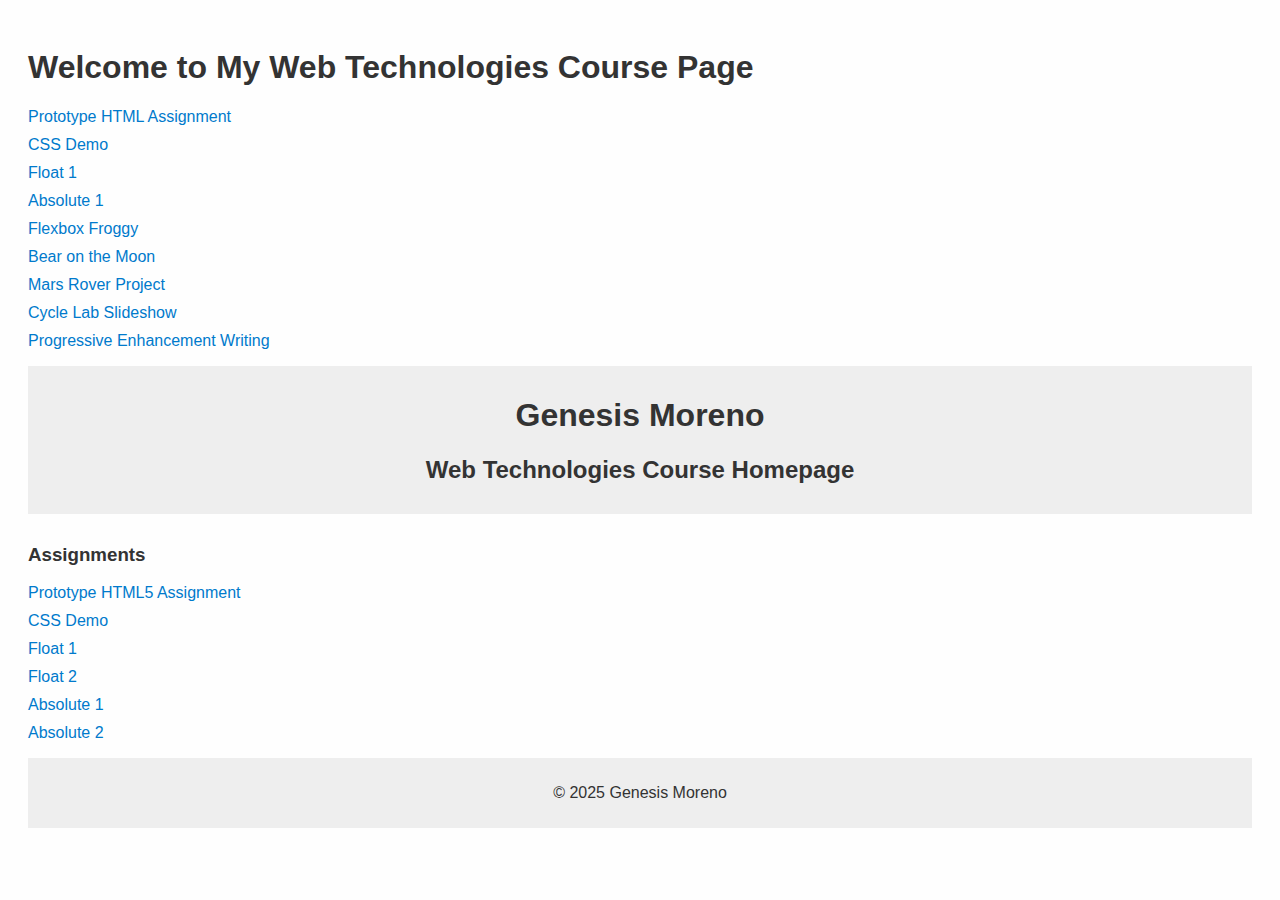
<file: index.html>
<!DOCTYPE html>
<html2 lang="en">
<head>
  <meta charset="UTF-8" />
  <meta name="viewport" content="width=device-width, initial-scale=1.0" />
  <title>Genesis Moreno – Web Technologies</title>
  <style>
    body {
      font-family: Arial, sans-serif;
      padding: 20px;
      background-color: #fefefe;
      color: #333;
    }
    header, footer {
      text-align: center;
      padding: 10px;
      background-color: #eee;
    }
    section {
      margin-top: 30px;
    }
    ul {
      list-style-type: none;
      padding-left: 0;
    }
    li {
      margin: 10px 0;
    }
    a {
      text-decoration: none;
      color: #007acc;
    }
    a:hover {
      text-decoration: underline;
    }
  </style>
</head>
<body>
  <h1>Welcome to My Web Technologies Course Page</h1>
  <ul>
    <li><a href="Prototype.html">Prototype HTML Assignment</a></li>
    <li><a href="CSS-Demo.html">CSS Demo</a></li>
    <li><a href="Float1.html">Float 1</a></li>
    <li><a href="Absolute1.html">Absolute 1</a></li>
    <li><a href="FlexboxFroggy.html">Flexbox Froggy</a></li>
    <li><a href="BearOnMoon.html">Bear on the Moon</a></li>
    <li><a href="MarsRover.html">Mars Rover Project</a></li>
    <li><a href="CycleLab.html">Cycle Lab Slideshow</a></li>
    <li><a href="ProgressiveWriting.html">Progressive Enhancement Writing</a></li>
  </ul>
</body>
</html>

</head>
<body>

  <header>
    <h1>Genesis Moreno</h1>
    <h2>Web Technologies Course Homepage</h2>
  </header>

  <section>
    <h3>Assignments</h3>
    <ul>
      <li>
        <a href="https://mockry23.github.io/prototype-html5-assignment/" target="_blank">
          Prototype HTML5 Assignment
        </a>
      </li>
      <li>
        <a href="CSS-Demo.html" target="_blank">CSS Demo</a>
      </li>  
      <li><a href="Float1.html" target="_blank">Float 1</a></li>
     <li><a href="Float2.html" target="_blank">Float 2</a></li>
     <li><a href="Absolute1.html" target="_blank">Absolute 1</a></li>
      <li><a href="Absolute2.html" target="_blank">Absolute 2</a></li>



    </ul>
  </section>

  <footer>
    <p>&copy; 2025 Genesis Moreno</p>
  </footer>

</body>
</html>
</file>
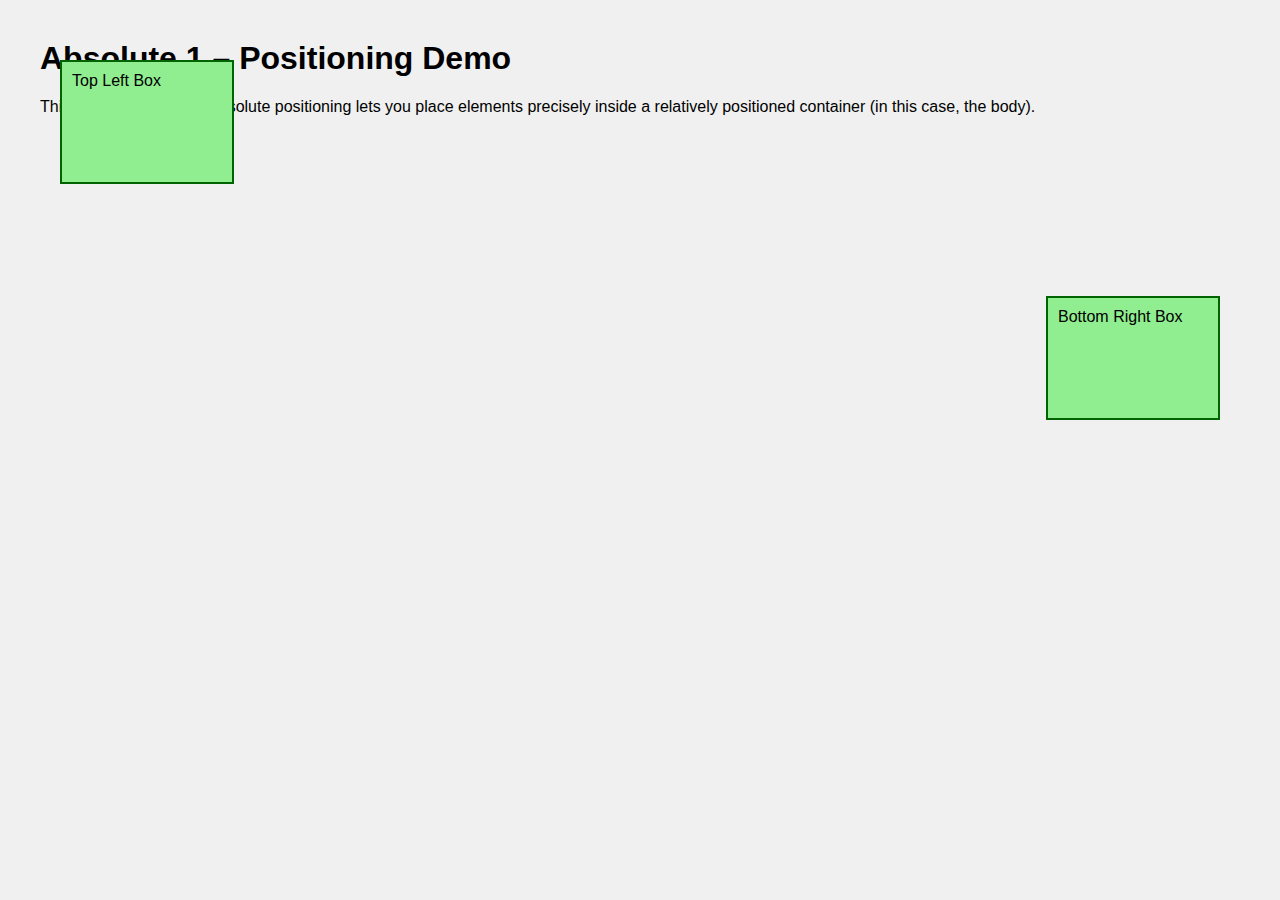
<file: Absolute1.html>
<!DOCTYPE html>
<html lang="en">
<head>
  <meta charset="UTF-8" />
  <title>Absolute Positioning Example</title>
  <style>
    body {
      font-family: Arial, sans-serif;
      margin: 40px;
      position: relative;
      height: 400px;
      background-color: #f0f0f0;
    }

    .box {
      width: 150px;
      height: 100px;
      background-color: #90ee90;
      border: 2px solid #006400;
      padding: 10px;
      position: absolute;
    }

    .top-left {
      top: 20px;
      left: 20px;
    }

    .bottom-right {
      bottom: 20px;
      right: 20px;
    }
  </style>
</head>
<body>
  <h1>Absolute 1 – Positioning Demo</h1>

  <div class="box top-left">Top Left Box</div>
  <div class="box bottom-right">Bottom Right Box</div>

  <p>This demonstrates how absolute positioning lets you place elements precisely inside a relatively positioned container (in this case, the body).</p>
</body>
</html>
</file>
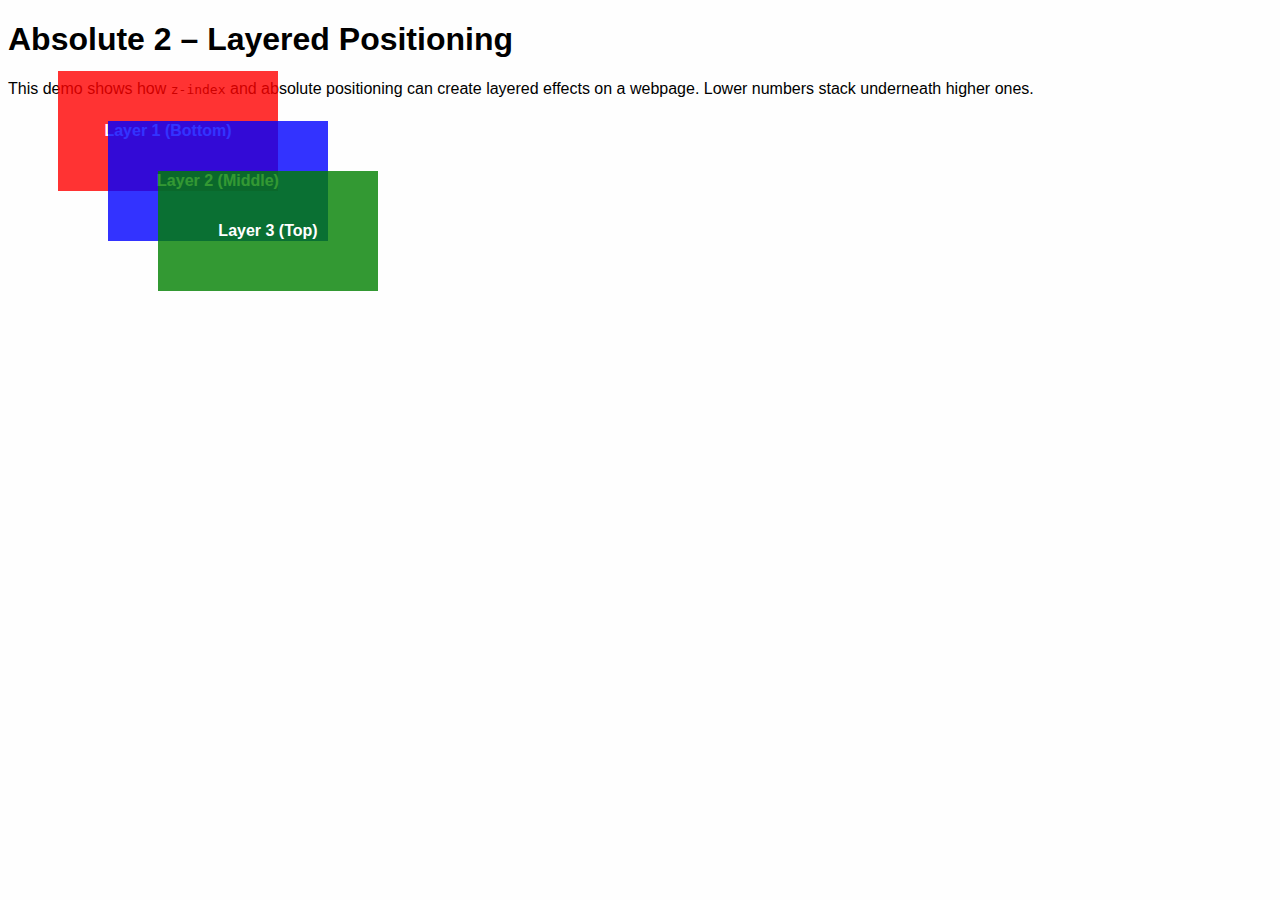
<file: Absolute2.html>
<!DOCTYPE html>
<html lang="en">
<head>
  <meta charset="UTF-8" />
  <title>Absolute Positioning – Layering</title>
  <style>
    body {
      font-family: Arial, sans-serif;
      position: relative;
      height: 500px;
      background-color: #fefefe;
    }

    .layer {
      position: absolute;
      width: 200px;
      height: 100px;
      padding: 10px;
      color: white;
      font-weight: bold;
      text-align: center;
      line-height: 100px;
    }

    .layer1 {
      top: 50px;
      left: 50px;
      background-color: rgba(255, 0, 0, 0.8);
      z-index: 1;
    }

    .layer2 {
      top: 100px;
      left: 100px;
      background-color: rgba(0, 0, 255, 0.8);
      z-index: 2;
    }

    .layer3 {
      top: 150px;
      left: 150px;
      background-color: rgba(0, 128, 0, 0.8);
      z-index: 3;
    }
  </style>
</head>
<body>
  <h1>Absolute 2 – Layered Positioning</h1>

  <div class="layer layer1">Layer 1 (Bottom)</div>
  <div class="layer layer2">Layer 2 (Middle)</div>
  <div class="layer layer3">Layer 3 (Top)</div>

  <p>This demo shows how <code>z-index</code> and absolute positioning can create layered effects on a webpage. Lower numbers stack underneath higher ones.</p>
</body>
</html>
</file>
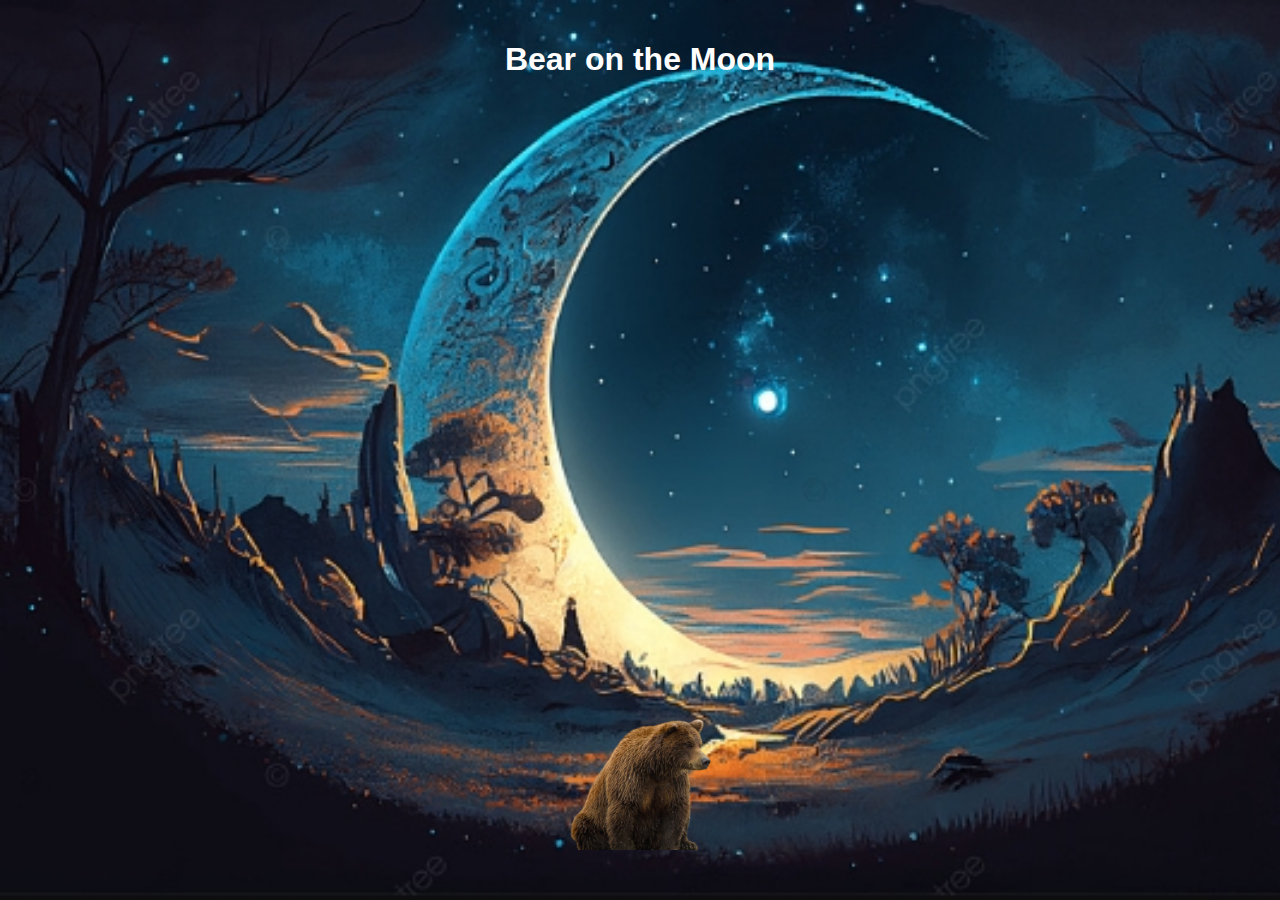
<file: BearOnMoon.html>
<!DOCTYPE html>
<html lang="en">
<head>
  <meta charset="UTF-8" />
  <meta name="viewport" content="width=device-width, initial-scale=1.0" />
  <title>Bear on the Moon</title>
  <style>
    body {
      margin: 0;
      padding: 0;
      background-color: black;
      overflow: hidden;
    }

    .moon {
      background-image: url("moon.jpg");
      background-size: cover;
      width: 100vw;
      height: 100vh;
      position: relative;
    }

    .bear {
      position: absolute;
      bottom: 50px;
      left: 50%;
      transform: translateX(-50%);
      width: 150px;
    }

    h1 {
      color: white;
      text-align: center;
      position: absolute;
      top: 20px;
      width: 100%;
      font-family: sans-serif;
    }
  </style>
</head>
<body>

  <div class="moon">
    <h1>Bear on the Moon</h1>
    <img src="bear.png" alt="Bear" class="bear" />
  </div>

</body>
</html>
</file>
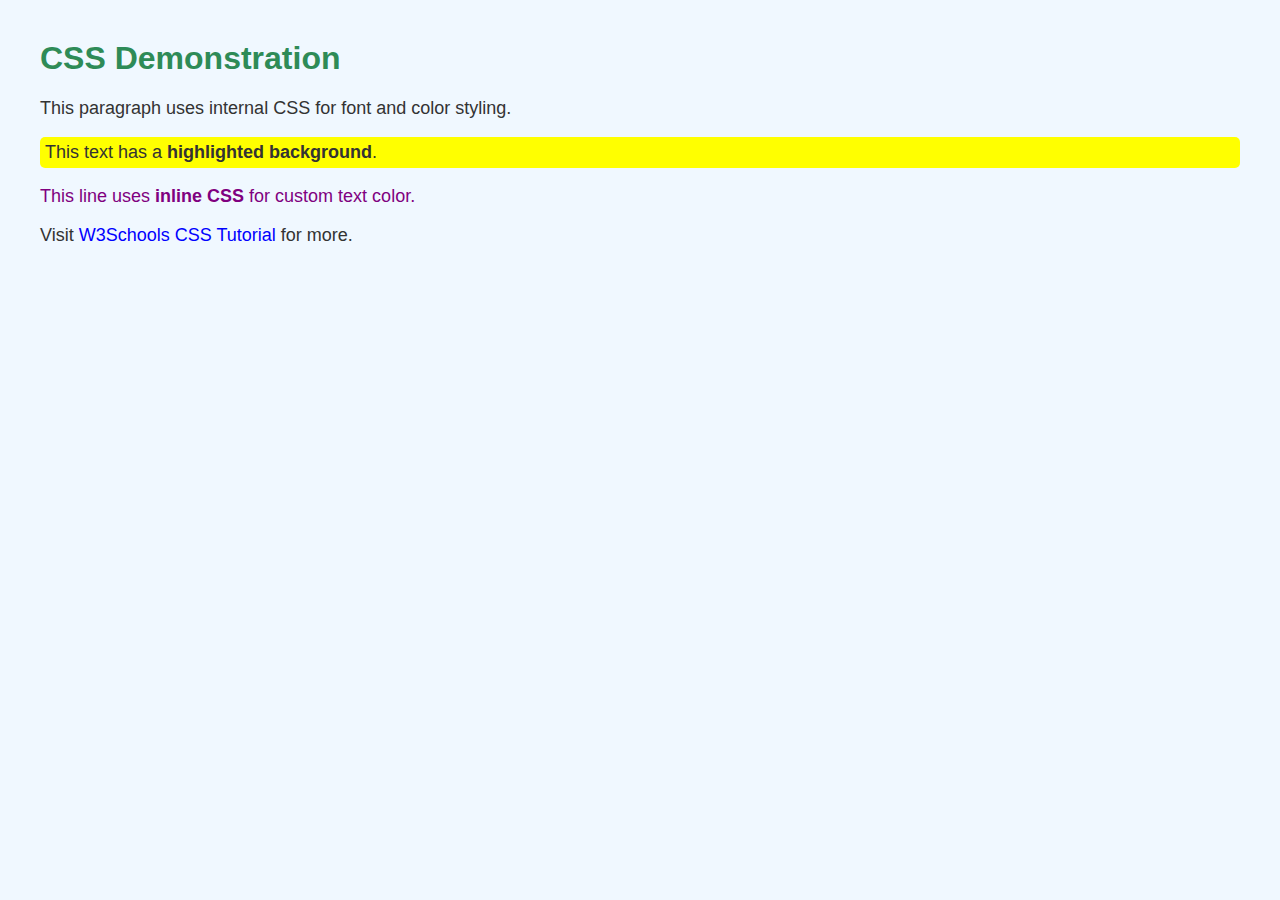
<file: CSS-Demo.html>
<!DOCTYPE html>
<html lang="en">
<head>
  <meta charset="UTF-8" />
  <title>CSS Demo</title>
  <style>
    body {
      font-family: Verdana, sans-serif;
      background-color: #f0f8ff;
      margin: 40px;
    }

    h1 {
      color: #2e8b57;
    }

    p {
      font-size: 18px;
      color: #333;
    }

    .highlight {
      background-color: yellow;
      padding: 5px;
      border-radius: 5px;
    }

    a {
      color: blue;
      text-decoration: none;
    }

    a:hover {
      color: red;
    }
  </style>
</head>
<body>
  <h1>CSS Demonstration</h1>
  <p>This paragraph uses internal CSS for font and color styling.</p>

  <p class="highlight">This text has a <strong>highlighted background</strong>.</p>

  <p style="color: purple;">This line uses <strong>inline CSS</strong> for custom text color.</p>

  <p>Visit <a href="https://www.w3schools.com/css/">W3Schools CSS Tutorial</a> for more.</p>
</body>
</html>
</file>
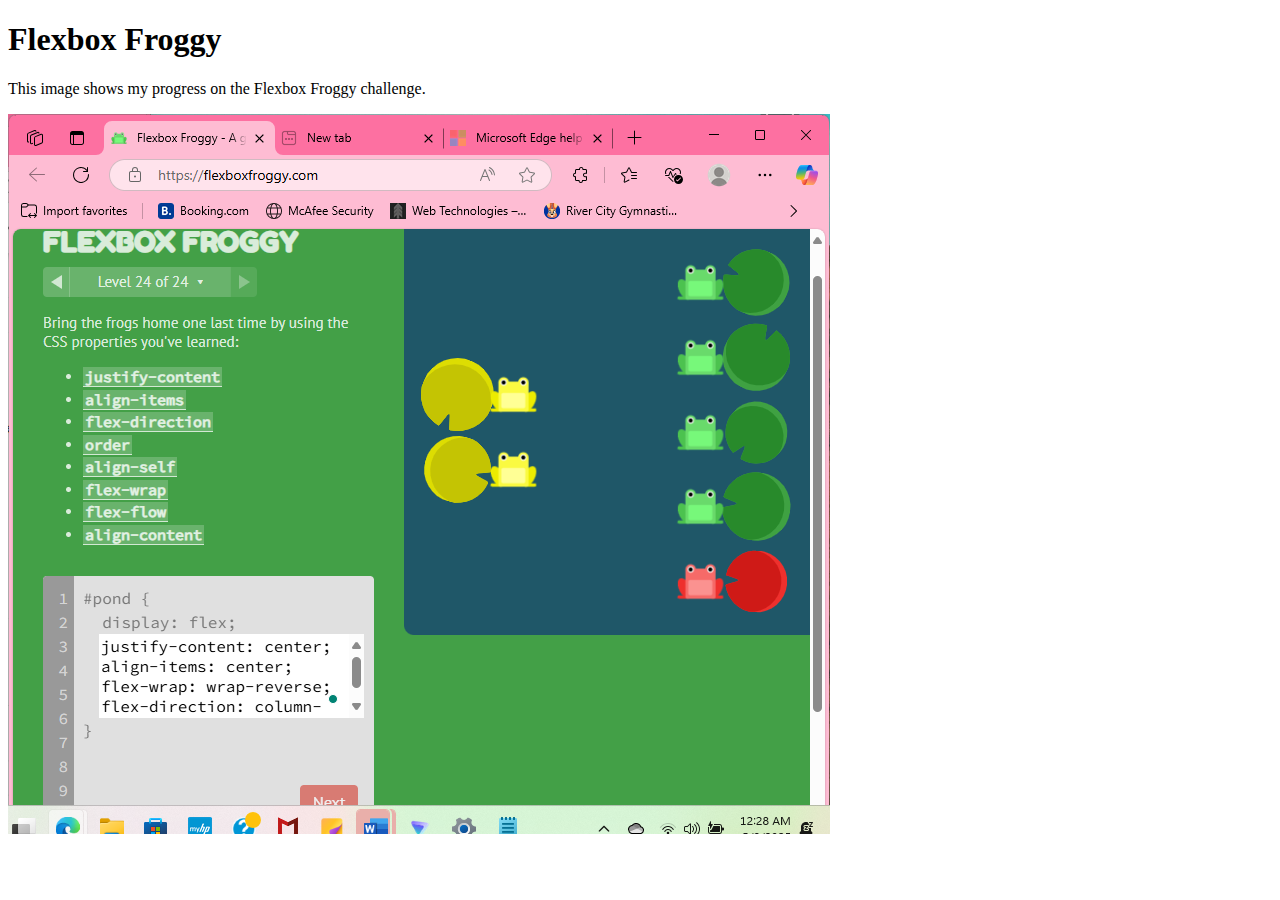
<file: Flexbox Froggy.html>
<!DOCTYPE html>
<html lang="en">
<head>
  <meta charset="UTF-8">
  <title>Flexbox Froggy Assignment</title>
</head>
<body>
  <h1>Flexbox Froggy</h1>
  <p>This image shows my progress on the Flexbox Froggy challenge.</p>
  <img src="Flexbox Froggy.png" alt="Flexbox Froggy Screenshot" style="max-width: 100%; height: auto;">
</body>
</html>
</file>
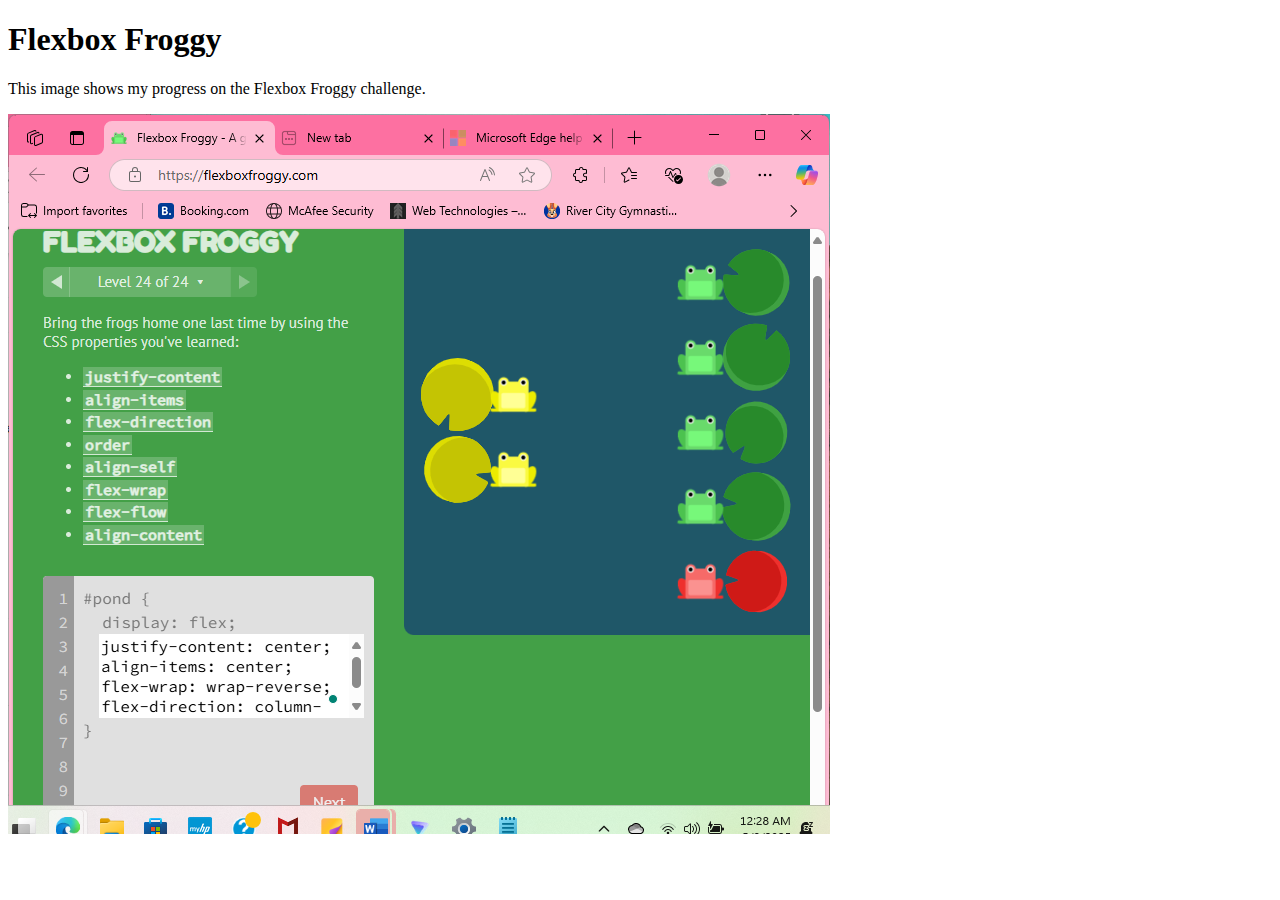
<file: flexbox- froggy.html>
<!DOCTYPE html>
<html lang="en">
<head>
  <meta charset="UTF-8">
  <title>Flexbox Froggy Assignment</title>
</head>
<body>
  <h1>Flexbox Froggy</h1>
  <p>This image shows my progress on the Flexbox Froggy challenge.</p>
 <img src="flexbox-froggy.png" alt="Flexbox Froggy Screenshot" style="max-width: 100%; height: auto;">
</body>
</html>
</file>
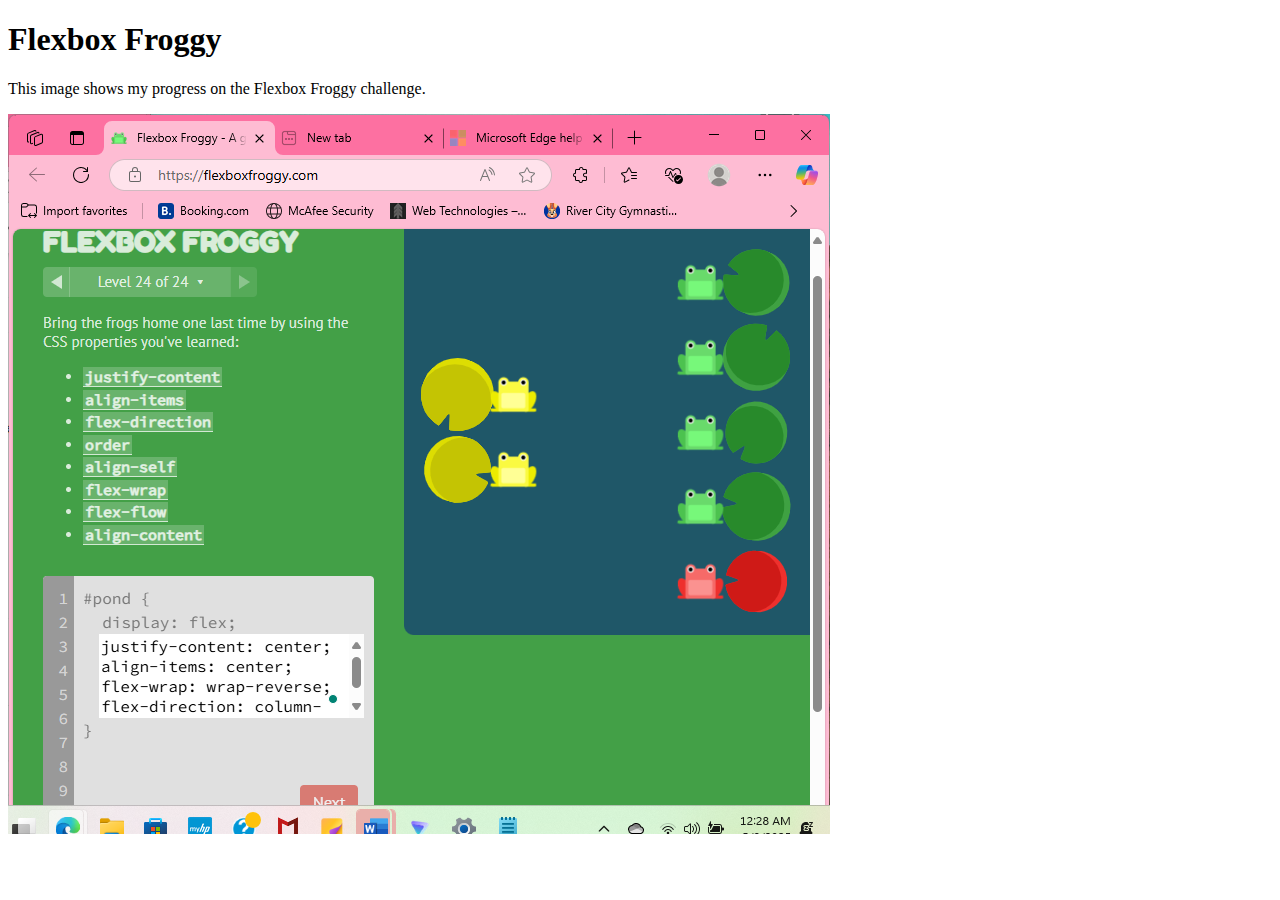
<file: flexbox-froggy.html>
<!DOCTYPE html>
<html lang="en">
<head>
  <meta charset="UTF-8">
  <title>Flexbox Froggy Assignment</title>
</head>
<body>
  <h1>Flexbox Froggy</h1>
  <p>This image shows my progress on the Flexbox Froggy challenge.</p>
  <img src="flexbox-froggy.png" alt="Flexbox Froggy Screenshot" style="max-width: 100%; height: auto;">
</body>
</html>
</file>
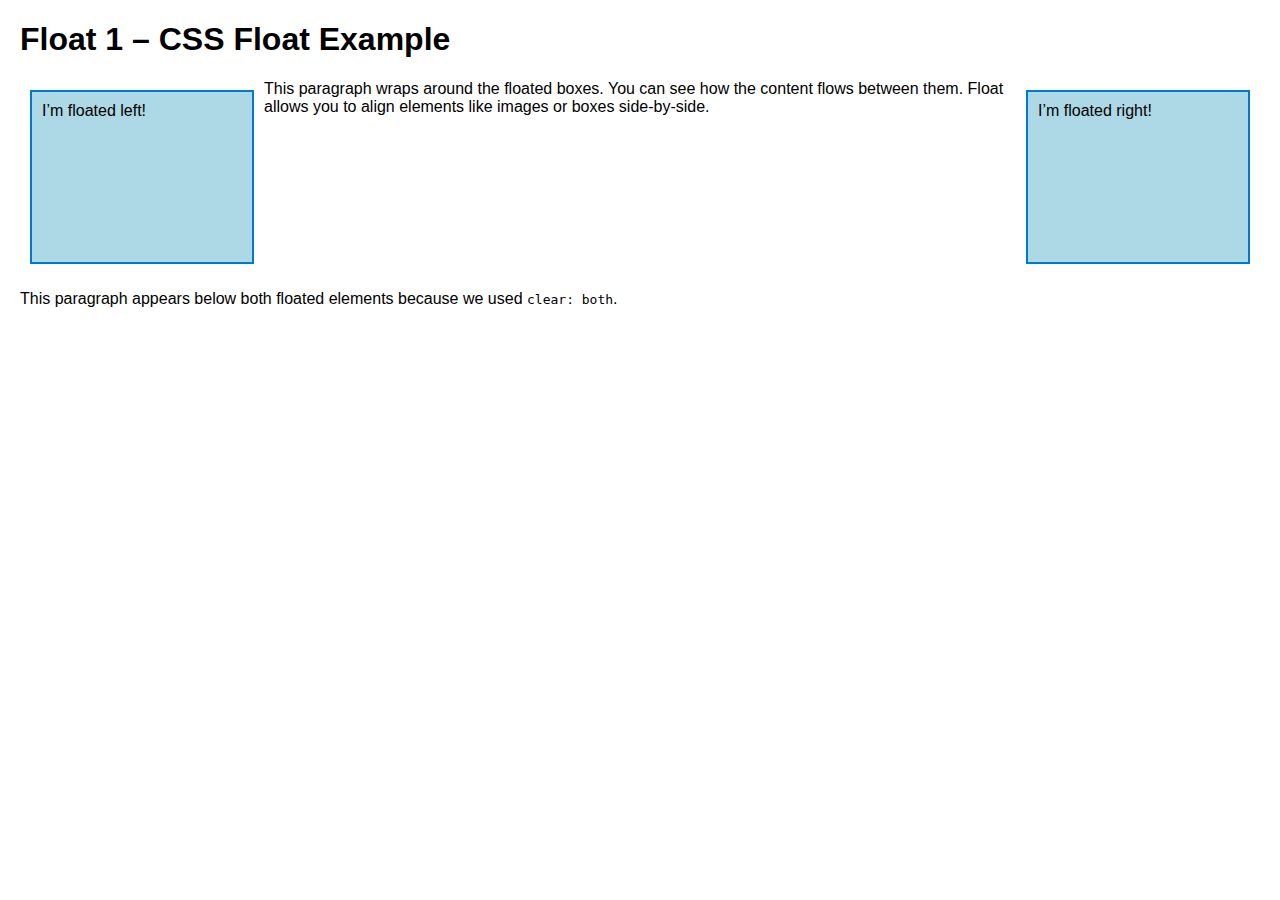
<file: Float1.html>
<!DOCTYPE html>
<html lang="en">
<head>
  <meta charset="UTF-8" />
  <title>Float 1 Example</title>
  <style>
    body {
      font-family: Arial, sans-serif;
      margin: 20px;
    }

    .box {
      width: 200px;
      height: 150px;
      padding: 10px;
      background-color: #add8e6;
      border: 2px solid #007acc;
      margin: 10px;
    }

    .left {
      float: left;
    }

    .right {
      float: right;
    }

    .clear {
      clear: both;
    }
  </style>
</head>
<body>
  <h1>Float 1 – CSS Float Example</h1>

  <div class="box left">
    I’m floated left!
  </div>

  <div class="box right">
    I’m floated right!
  </div>

  <p>
    This paragraph wraps around the floated boxes. You can see how the content flows between them. Float allows you to align elements like images or boxes side-by-side.
  </p>

  <div class="clear"></div>

  <p>
    This paragraph appears below both floated elements because we used <code>clear: both</code>.
  </p>
</body>
</html>
</file>
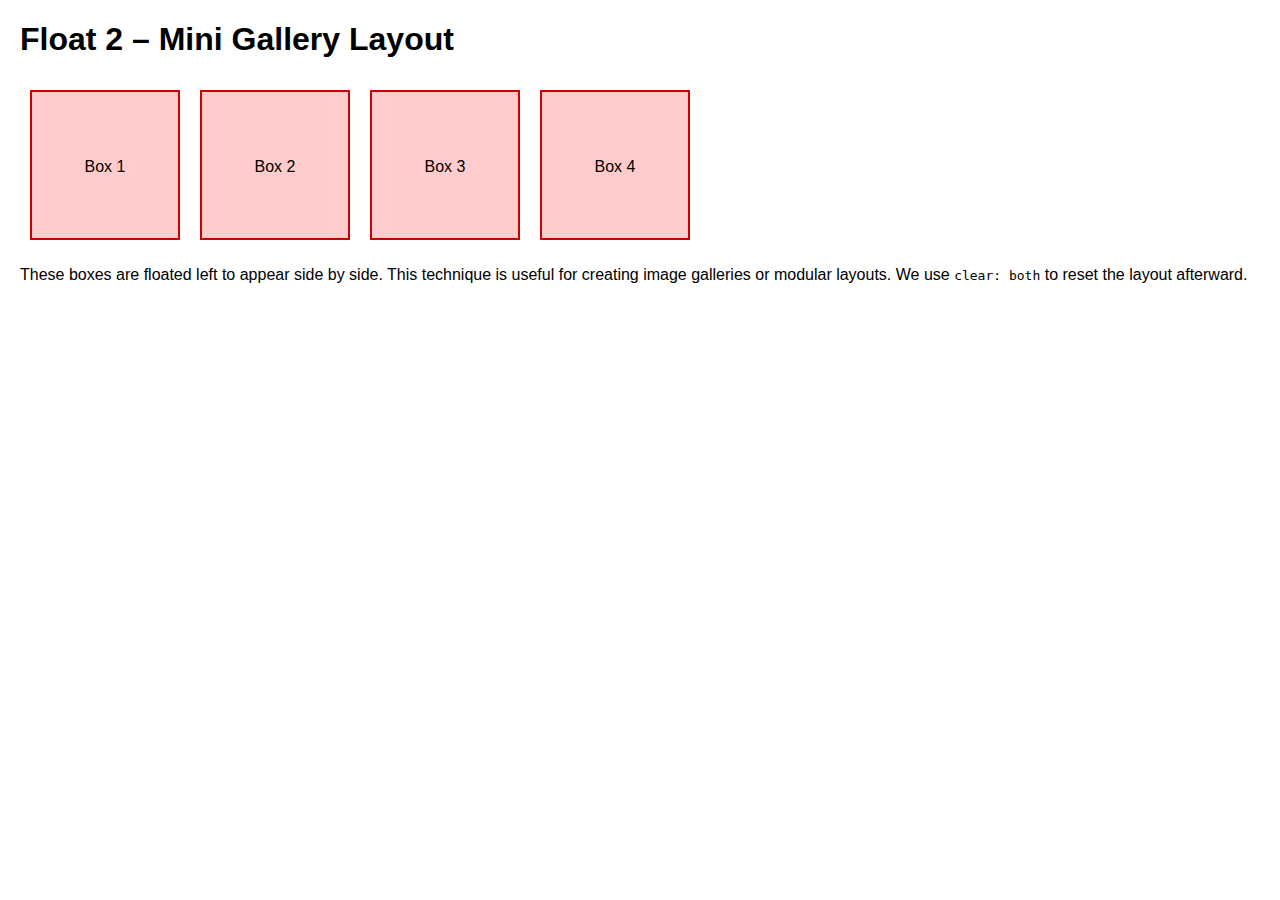
<file: Float2.html>
<!DOCTYPE html>
<html lang="en">
<head>
  <meta charset="UTF-8" />
  <title>Float 2 Example</title>
  <style>
    body {
      font-family: Arial, sans-serif;
      margin: 20px;
    }

    .gallery {
      width: 150px;
      height: 150px;
      margin: 10px;
      background-color: #ffcccb;
      float: left;
      text-align: center;
      line-height: 150px;
      border: 2px solid #cc0000;
      box-sizing: border-box;
    }

    .clear {
      clear: both;
    }
  </style>
</head>
<body>
  <h1>Float 2 – Mini Gallery Layout</h1>

  <div class="gallery">Box 1</div>
  <div class="gallery">Box 2</div>
  <div class="gallery">Box 3</div>
  <div class="gallery">Box 4</div>

  <div class="clear"></div>

  <p>
    These boxes are floated left to appear side by side. This technique is useful for creating image galleries or modular layouts. We use <code>clear: both</code> to reset the layout afterward.
  </p>
</body>
</html>
</file>
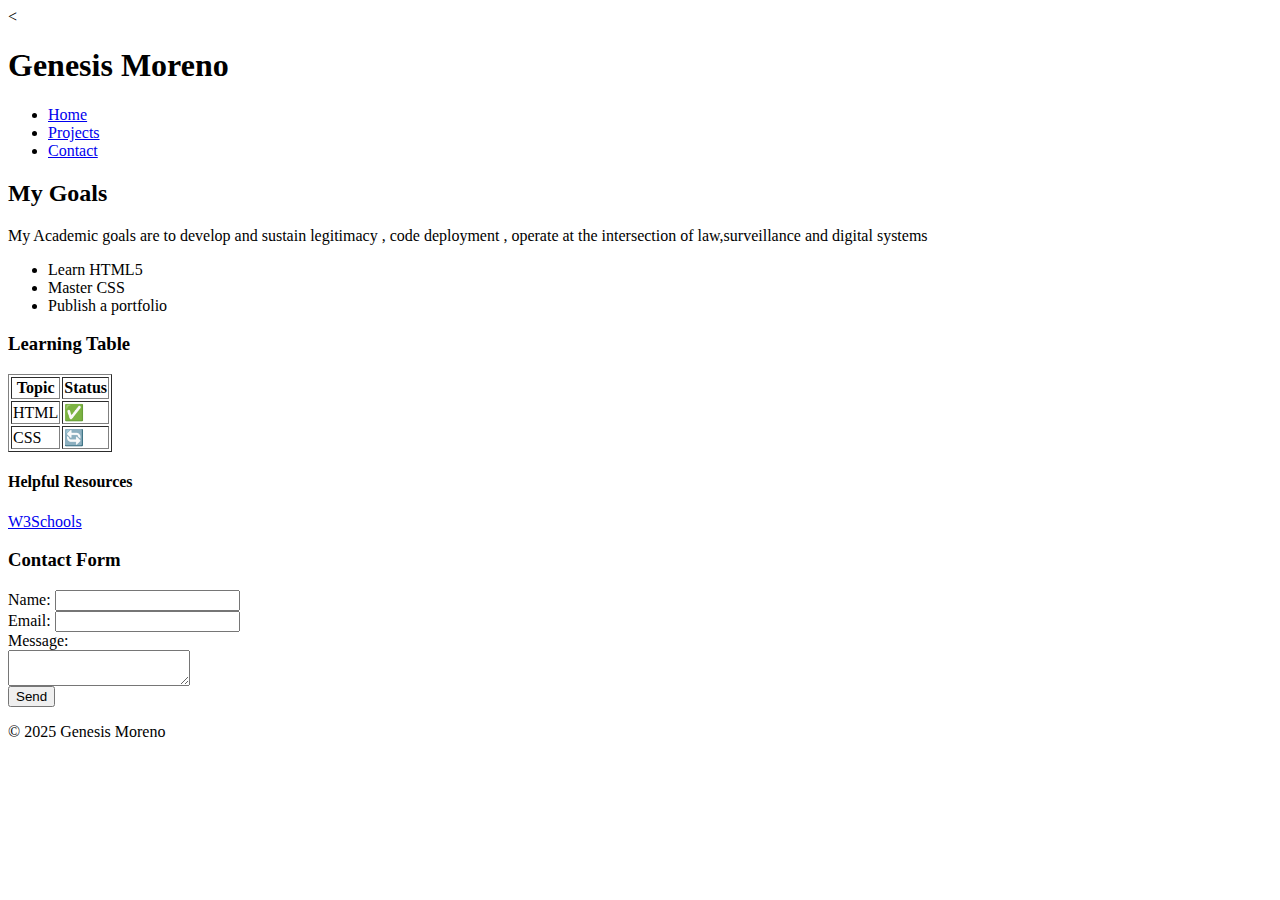
<file: Prototype.html>
<<!DOCTYPE html>
<html lang="en">
<head>
  <meta charset="UTF-8" />
  <meta name="viewport" content="width=device-width, initial-scale=1.0" />
  <meta name="description" content="Prototype HTML5 Assignment by Genesis Moreno" />
  <meta name="author" content="Genesis Moreno" />
  <title>Genesis Moreno – HTML5 Prototype</title>
</head>

<body>

  <header>
    <h1>Genesis Moreno</h1>
    <nav>
      <ul>
        <li><a href="#">Home</a></li>
        <li><a href="#">Projects</a></li>
        <li><a href="#">Contact</a></li>
      </ul>
    </nav>
  </header>

  <main>
    <section>
      <h2>My Goals</h2>
      <p>My Academic goals are to develop and sustain legitimacy , code deployment , operate at the intersection of law,surveillance and digital systems </p>
      <ul>
        <li>Learn HTML5</li>
        <li>Master CSS</li>
        <li>Publish a portfolio</li>
      </ul>
    </section>

    <article>
      <h3>Learning Table</h3>
      <table border="1">
        <tr><th>Topic</th><th>Status</th></tr>
        <tr><td>HTML</td><td>✅</td></tr>
        <tr><td>CSS</td><td>🔄</td></tr>
      </table>
    </article>

    <aside>
      <h4>Helpful Resources</h4>
      <a href="https://w3schools.com">W3Schools</a>
    </aside>

    <section>
      <h3>Contact Form</h3>
      <form>
        <label for="name">Name:</label>
        <input type="text" id="name"><br>

        <label for="email">Email:</label>
        <input type="email" id="email"><br>

        <label for="message">Message:</label><br>
        <textarea id="message"></textarea><br>

        <button type="submit">Send</button>
      </form>
    </section>
  </main>

  <footer>
    <p>&copy; 2025 Genesis Moreno</p>
  </footer>

</body>
</html>
</file>
